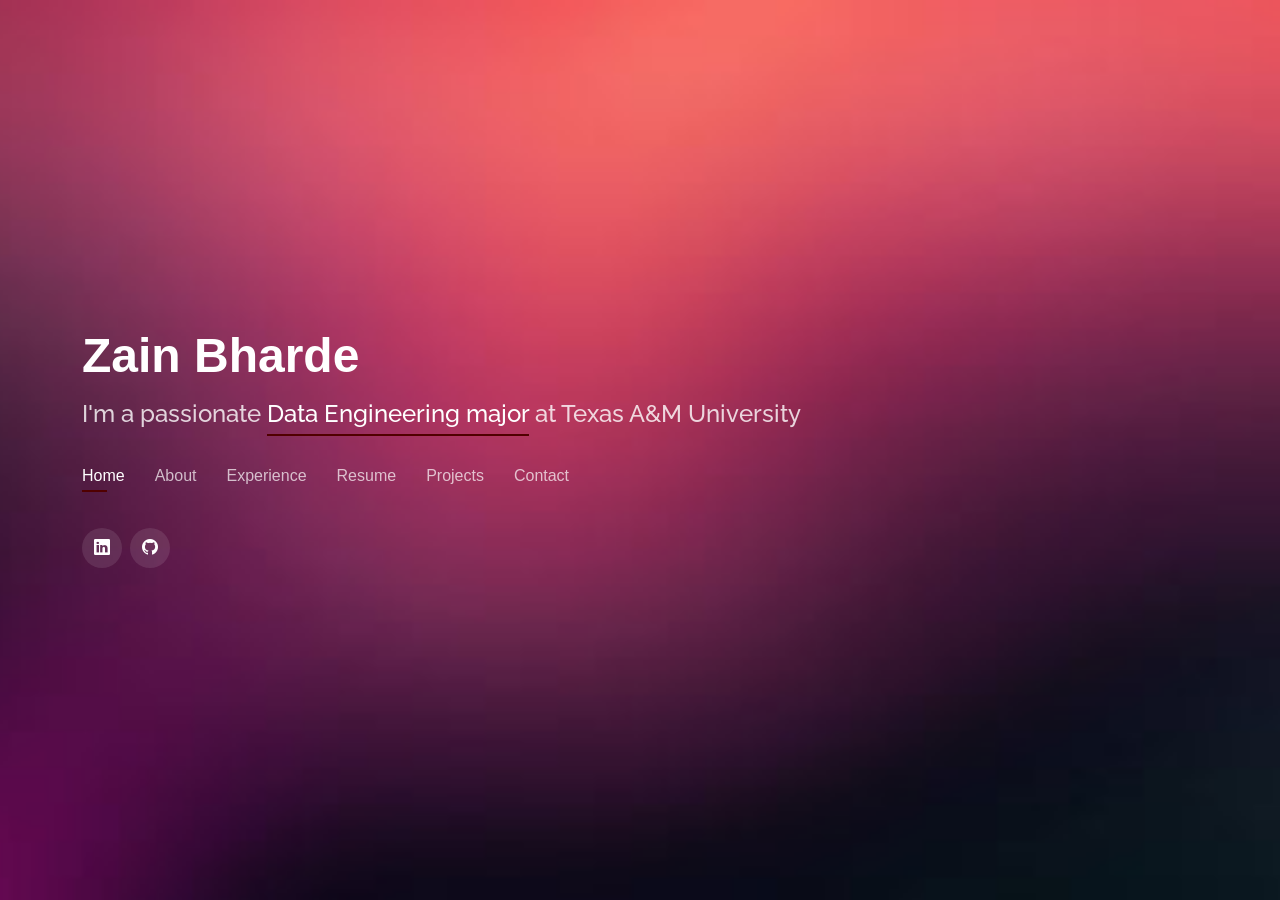
<file: index.html>
<!DOCTYPE html>
<html lang="en">

<head>
  <meta charset="utf-8">
  <meta content="width=device-width, initial-scale=1.0" name="viewport">

  <title>Zain Bharde</title>
  <meta content="" name="description">
  <meta content="" name="keywords">

  <!-- Favicons -->
  <link rel="icon" type="image/png" href="person.png">

  <!-- Google Fonts -->
  <link href="https://fonts.googleapis.com/css?family=Open+Sans:300,300i,400,400i,600,600i,700,700i|Raleway:300,300i,400,400i,500,500i,600,600i,700,700i|Poppins:300,300i,400,400i,500,500i,600,600i,700,700i" rel="stylesheet">

  <!-- Vendor CSS Files -->
  <link href="assets/vendor/bootstrap/css/bootstrap.min.css" rel="stylesheet">
  <link href="assets/vendor/bootstrap-icons/bootstrap-icons.css" rel="stylesheet">
  <link href="assets/vendor/boxicons/css/boxicons.min.css" rel="stylesheet">
  <link href="assets/vendor/glightbox/css/glightbox.min.css" rel="stylesheet">
  <link href="assets/vendor/remixicon/remixicon.css" rel="stylesheet">
  <link href="assets/vendor/swiper/swiper-bundle.min.css" rel="stylesheet">

  <!-- Template Main CSS File -->
  <link href="assets/css/style.css" rel="stylesheet">
</head>

<body>

  <!-- ======= Header ======= -->
  <header id="header">
    <div class="container">

      <h1><a href="home.html">Zain Bharde</a></h1>
      <!-- Uncomment below if you prefer to use an image logo -->
      <!-- <a href="index.html" class="mr-auto"><img src="assets/img/logo.png" alt="" class="img-fluid"></a> -->
      <h2>I'm a passionate <span>Data Engineering major</span> at Texas A&M University</h2>

      <nav id="navbar" class="navbar">
        <ul>
          <li><a class="nav-link active" href="#header">Home</a></li>
          <li><a class="nav-link" href="#about">About</a></li>
          <li><a class="nav-link" href="#experience">Experience</a></li>
          <li><a class="nav-link" href="https://s3.us-east-2.amazonaws.com/zainbharde.com/Resume-Zain-Bharde.pdf" target = "blank">Resume</a></li>
          <li><a class="nav-link" href="#projects">Projects</a></li>
          <li><a class="nav-link" href="#contact">Contact</a></li>
        </ul>
        <i class="bi bi-list mobile-nav-toggle"></i>
      </nav><!-- .navbar -->

      <div class="social-links">
        <a href="https://www.linkedin.com/in/zainbharde/" target="blank" class="linkedin"><i class="bi bi-linkedin"></i></a>
        <a href="https://github.com/Zzzain24" target = "blank" class="github"><i class="bi bi-github"></i></a>
      </div>

    </div>
  </header><!-- End Header -->

  <!-- ======= About Section ======= -->
  <section id="about" class="about">

    <!-- ======= About Me ======= -->
    <div class="about-me container">
      <div class="section-title">
        <p>About Me</p>
      </div>

      <div class="row">
        <div class="col-lg-4" data-aos="fade-right">
          <img src="assets/img/zain.jpeg" class="img-fluid" alt="">
        </div>
        <div class="col-lg-8 pt-4 pt-lg-0 content" data-aos="fade-left">
          <div class="row">
            <div class="col-lg-6">
              <ul>
                <li><i class="bi bi-chevron-right"></i> <strong>Phone:</strong> <span>832-216-3553</span></li>
                <li><i class="bi bi-chevron-right"></i> <strong>City:</strong> <span>Houston, Texas</span></li>
              </ul>
            </div>
            <div class="col-lg-6">
              <ul>
                <li><i class="bi bi-chevron-right"></i> <strong>Degree:</strong> <span>B.S. Data Engineering</span></li>
                <li><i class="bi bi-chevron-right"></i> <strong>Email:</strong> <span>zainbharde@gmail.com</span></li>
              </ul>
            </div>
          </div>
          <p>
            I am passionate about data analytics and data engineering, especially how leveraging big data and advanced analytics can optimize processes, 
            uncover valuable insights, and drive impactful decision-making. I am pursuing a Bachelor of Science in Data Engineering at Texas A&M University, expecting to graduate in 2026.
          </p>
          <p>
            Currently, I am interning as a Software Developer at Dematic, where I develop software using Spring Boot, Maven, and Java to integrate PLC controllers with Autonomous Mobile Robots, 
            streamlining warehouse automation workflows. Additionally, I enhance dataset readability and performance for storage selection software by refactoring disparate datasets using MySQL. 
            My role also involves performing comprehensive software testing for storage selection logic and leveraging UA Expert for efficient data read/write operations to PLC controllers, thus enhancing system reliability and performance.
            </p>
          <p>
            I am seeking opportunities to gain real-world experience and contribute to meaningful projects as an intern. 
            My passion to learn and stay updated with the latest advancements in data and computer science technologies is truly what drives me.
            </p>
        </div>
      </div>

    </div><!-- End About Me -->

    <!-- ======= Skills  ======= -->
    <div class="skills container">

      <div class="section-title">
        <h2>Skills</h2>
      </div>

      <div class="row skills-content">

        <div class="col-lg-6">

          <div class="progress">
            <span class="skill">Python </i></span>
            <div class="progress-bar-wrap">
              <div class="progress-bar" role="progressbar" aria-valuenow="100" aria-valuemin="0" aria-valuemax="100"></div>
            </div>
          </div>

          <div class="progress">
            <span class="skill">SQL </i></span>
            <div class="progress-bar-wrap">
              <div class="progress-bar" role="progressbar" aria-valuenow="100" aria-valuemin="0" aria-valuemax="100"></div>
            </div>
          </div>

          <div class="progress">
            <span class="skill">Java </i></span>
            <div class="progress-bar-wrap">
              <div class="progress-bar" role="progressbar" aria-valuenow="100" aria-valuemin="0" aria-valuemax="100"></div>
            </div>
          </div>

          <div class="progress">
            <span class="skill">MongoDB </i></span>
            <div class="progress-bar-wrap">
              <div class="progress-bar" role="progressbar" aria-valuenow="100" aria-valuemin="0" aria-valuemax="100"></div>
            </div>
          </div>

          <div class="progress">
            <span class="skill">R </i></span>
            <div class="progress-bar-wrap">
              <div class="progress-bar" role="progressbar" aria-valuenow="100" aria-valuemin="0" aria-valuemax="100"></div>
            </div>
          </div>

        </div>

        <div class="col-lg-6">

          <div class="progress">
            <span class="skill">Google Cloud Platform </i></span>
            <div class="progress-bar-wrap">
              <div class="progress-bar" role="progressbar" aria-valuenow="100" aria-valuemin="0" aria-valuemax="100"></div>
            </div>
          </div>

          <div class="progress">
            <span class="skill">Tableau </i></span>
            <div class="progress-bar-wrap">
              <div class="progress-bar" role="progressbar" aria-valuenow="100" aria-valuemin="0" aria-valuemax="100"></div>
            </div>
          </div>

          <div class="progress">
            <span class="skill">C++ </i></span>
            <div class="progress-bar-wrap">
              <div class="progress-bar" role="progressbar" aria-valuenow="100" aria-valuemin="0" aria-valuemax="100"></div>
            </div>
          </div>

          <div class="progress">
            <span class="skill">Looker </i></span>
            <div class="progress-bar-wrap">
              <div class="progress-bar" role="progressbar" aria-valuenow="100" aria-valuemin="0" aria-valuemax="100"></div>
            </div>
          </div>

          <div class="progress">
            <span class="skill">Microsoft and Google Apps </i></span>
            <div class="progress-bar-wrap">
              <div class="progress-bar" role="progressbar" aria-valuenow="100" aria-valuemin="0" aria-valuemax="100"></div>
            </div>
          </div>

        </div>

      </div>

    </div><!-- End Skills -->

  </section><!-- End About Section -->

  <!-- ======= Experience Section ======= -->
  <section id="experience" class="experience">
    <div class="container">

      <div class="section-title">
        <p>Professional Experience</p>
      </div>

      <div class="row">
        <div class="col-lg-4 col-md-6 d-flex align-items-stretch">
          <div class="icon-box">
            <div class="icon"><i class="bx bx-laptop"></i></div>
            <h4>Dematic</h4>
            <div class = "role">
            <h4>Software Development Engineering Intern</h4>
            </div>
            <p> 
              Developed software using Spring Boot, Maven, and Java to integrate logic controllers with Autonomous Mobile Robots,
              streamlining warehouse automation workflows. Enhanced dataset readability and performance for storage selection software by refactoring disparate datasets using MySQL. 
              Performed comprehensive software testing for storage selection logic and leveraged UA Expert for efficient data read/write
              operations to logic controllers, enhancing system reliability and performance. </p>
          </div>
        </div>

        <!--
          <div class="col-lg-4 col-md-6 d-flex align-items-stretch mt-4 mt-md-0">
            <div class="icon-box">
              <div class="icon"><i class="bx bx-basketball"></i></div>
              <h4>Headstarter AI</h4>
              <div class = "role">
                <h4>Software Engineering Fellow</h4>
                </div>
              <p>Built 5 AI projects, participated in 5 weekend hackathons, and worked on a final project aimed at gaining 1000+ 
                 user accounts and generating at least $1000 in revenue. 
                </p>
            </div>
          </div>
        -->

        <div class="col-lg-4 col-md-6 d-flex align-items-stretch mt-4 mt-lg-0">
          <div class="icon-box">
            <div class="icon"><i class="bx bxs-graduation"></i></div>
            <h4>Texas A&M Univserity</h4>
            <div class = "role">
              <h4>Undergraduate Research Assistant</h4>
              </div>
            <p>Developed a Python script achieving 1.38% error in image distortion removal and contributed to a C++ visual odometry pipeline.
              Presented DinoV2's impact on feature tracking for visual odometry at A&M Science Symposium to a non-technical audience.</p>
          </div>
        </div>

        <div class="col-lg-4 col-md-6 d-flex align-items-stretch mt-4 mt-lg-0">
          <div class="icon-box">
            <div class="icon"><i class="bx bx-cloud"></i></div>
            <h4>CLOUDSUFI</h4>
            <div class = "role">
              <h4>Data Engineering Intern</h4>
              </div>
            <p>Deployed Google Cloud Cortex Framework for SAP and developed Looker dashboards for intuitive data visualization.
              Acquired expertise in data engineering, complemented by certifications in Google Analytics, machine learning, and Looker.</p>
          </div>
        </div>

        <div class="col-lg-4 col-md-6 d-flex align-items-stretch mt-4 mt-lg-0">
          <div class="icon-box">
            <div class="icon"><i class="bx bx-code-curly"></i></div>
            <h4>AI4ALL</h4>
            <div class = "role">
              <h4>Discover AI Fellow</h4>
              </div>
            <p>Led project scope, timeline, and deliverables for a machine learning initiative predicting song popularity.
              Implemented an advanced k-nearest neighbor algorithm achieving a 14-20% accuracy in song prediction.</p>
          </div>
        </div>

        <div class="col-lg-4 col-md-6 d-flex align-items-stretch mt-4 mt-lg-0">
          <div class="icon-box">
            <div class="icon"><i class="bx bx-wallet-alt"></i></div>
            <h4>Unlaced</h4>
            <div class = "role">
              <h4>Founder and Owner</h4>
              </div>
            <p>Successfully launched and scaled a e-commerce platform for coveted sneakers and apparel, achieving consistent annual sales growth.
               Managed all aspects of the business, including inventory management, customer service, and marketing.
            </p>
          </div>
        </div>

      </div>

    </div>
  </section><!-- End Experience Section -->

  <!-- ======= Projects Section ======= -->
  <section id="projects" class="projects">
    <div class="container">

      <div class="section-title">
        <p>Personal Projects</p>
      </div>

      <div class="row">
        <div class="col-lg-4 col-md-6 d-flex align-items-stretch">
          <div class="icon-box">
            <div class="icon"><i class="bx bxs-car"></i></div>
            <h4><a href="https://github.com/Zzzain24/Uber-Data-Analytics-Project" target = "blank">Uber Data Analytics</a></h4>
            <p> Implemented ETL processes on raw Uber data using Google Cloud Platform Storage, Python, Compute Instance, Mage Data
              Pipeline Tool, BigQuery, and Looker Studio to enable advanced data analytics and dashboard creation</p>
          </div>
        </div>

        <div class="col-lg-4 col-md-6 d-flex align-items-stretch mt-4 mt-md-0">
          <div class="icon-box">
            <div class="icon"><i class="bx bx-basketball"></i></div>
            <h4><a href="https://github.com/Zzzain24/Predicting-NCAA-Men-s-Basketball-Outcomes-with-Trivial-Factors" target = "blank">Predicting NCAA Men’s Basketball Outcomes with Trivial Factors</a></h4>
            <p>Utilized the Random Forest machine learning algorithm to predict wins and losses in men's NCAA basketball games based on
              trivial factors, and constructed the corresponding dataset
              </p>
          </div>
        </div>

        <div class="col-lg-4 col-md-6 d-flex align-items-stretch mt-4 mt-lg-0">
          <div class="icon-box">
            <div class="icon"><i class="bx bx-line-chart"></i></div>
            <h4><a href="https://github.com/Zzzain24/Stock-Price-Prediction" target = "blank">Stock Close Price Predictor</a></h4>
            <p>Developed an machine learning model incorporating a Long Short-Term Memory Network to accurately predict stock closing
              prices, leveraging Numpy, Pandas, and Matplotlib for data handling and visualization</p>
          </div>
        </div>

      </div>

    </div>
  </section><!-- End Projects Section -->

  <!-- ======= Contact Section ======= -->
  <section id="contact" class="contact">
    <div class="container">

      <div class="section-title">
        <h2>Contact</h2>
        <p>Contact Me</p>
      </div>

      <div class="row mt-2">

        <div class="col-md-6 mt-4 d-flex align-items-stretch">
          <div class="info-box">
            <i class="bx bx-envelope"></i>
            <h3>Email</h3>
            <a href="mailto:zainbharde@gmail.com">zainbharde@gmail.com</a>
          </div>
        </div>

        <div class="col-md-6 mt-4 d-flex align-items-stretch">
          <div class="info-box">
            <i class="bx bx-phone-call"></i>
            <h3>Phone Number</h3>
            <a href="tel:+8322163553">832-216-3553</a>
          </div>
        </div>
      </div>

      <form action="forms/contact.php" method="post" role="form" class="php-email-form mt-4">
        <div class="row">
          <div class="col-md-6 form-group">
            <input type="text" name="name" class="form-control" id="name" placeholder="Your Name" required>
          </div>
          <div class="col-md-6 form-group mt-3 mt-md-0">
            <input type="email" class="form-control" name="email" id="email" placeholder="Your Email" required>
          </div>
        </div>
        <div class="form-group mt-3">
          <input type="text" class="form-control" name="subject" id="subject" placeholder="Subject" required>
        </div>
        <div class="form-group mt-3">
          <textarea class="form-control" name="message" rows="5" placeholder="Message" required></textarea>
        </div>
        <div class="my-3">
          <div class="loading">Loading</div>
          <div class="error-message"></div>
          <div class="sent-message">Your message has been sent. Thank you!</div>
        </div>
        <div class="text-center"><button type="submit">Send Message</button></div>
      </form>

    </div>
  </section><!-- End Contact Section -->

  <div class="credits">
    <!-- All the links in the footer should remain intact. -->
    <!-- You can delete the links only if you purchased the pro version. -->
    <!-- Licensing information: https://bootstrapmade.com/license/ -->
    <!-- Purchase the pro version with working PHP/AJAX contact form: https://bootstrapmade.com/personal-free-resume-bootstrap-template/ -->
  </div>

  <!-- Vendor JS Files -->
  <script src="assets/vendor/purecounter/purecounter_vanilla.js"></script>
  <script src="assets/vendor/bootstrap/js/bootstrap.bundle.min.js"></script>
  <script src="assets/vendor/glightbox/js/glightbox.min.js"></script>
  <script src="assets/vendor/isotope-layout/isotope.pkgd.min.js"></script>
  <script src="assets/vendor/swiper/swiper-bundle.min.js"></script>
  <script src="assets/vendor/waypoints/noframework.waypoints.js"></script>
  <script src="assets/vendor/php-email-form/validate.js"></script>

  <!-- Template Main JS File -->
  <script src="assets/js/main.js"></script>

</body>

</html>
</file>
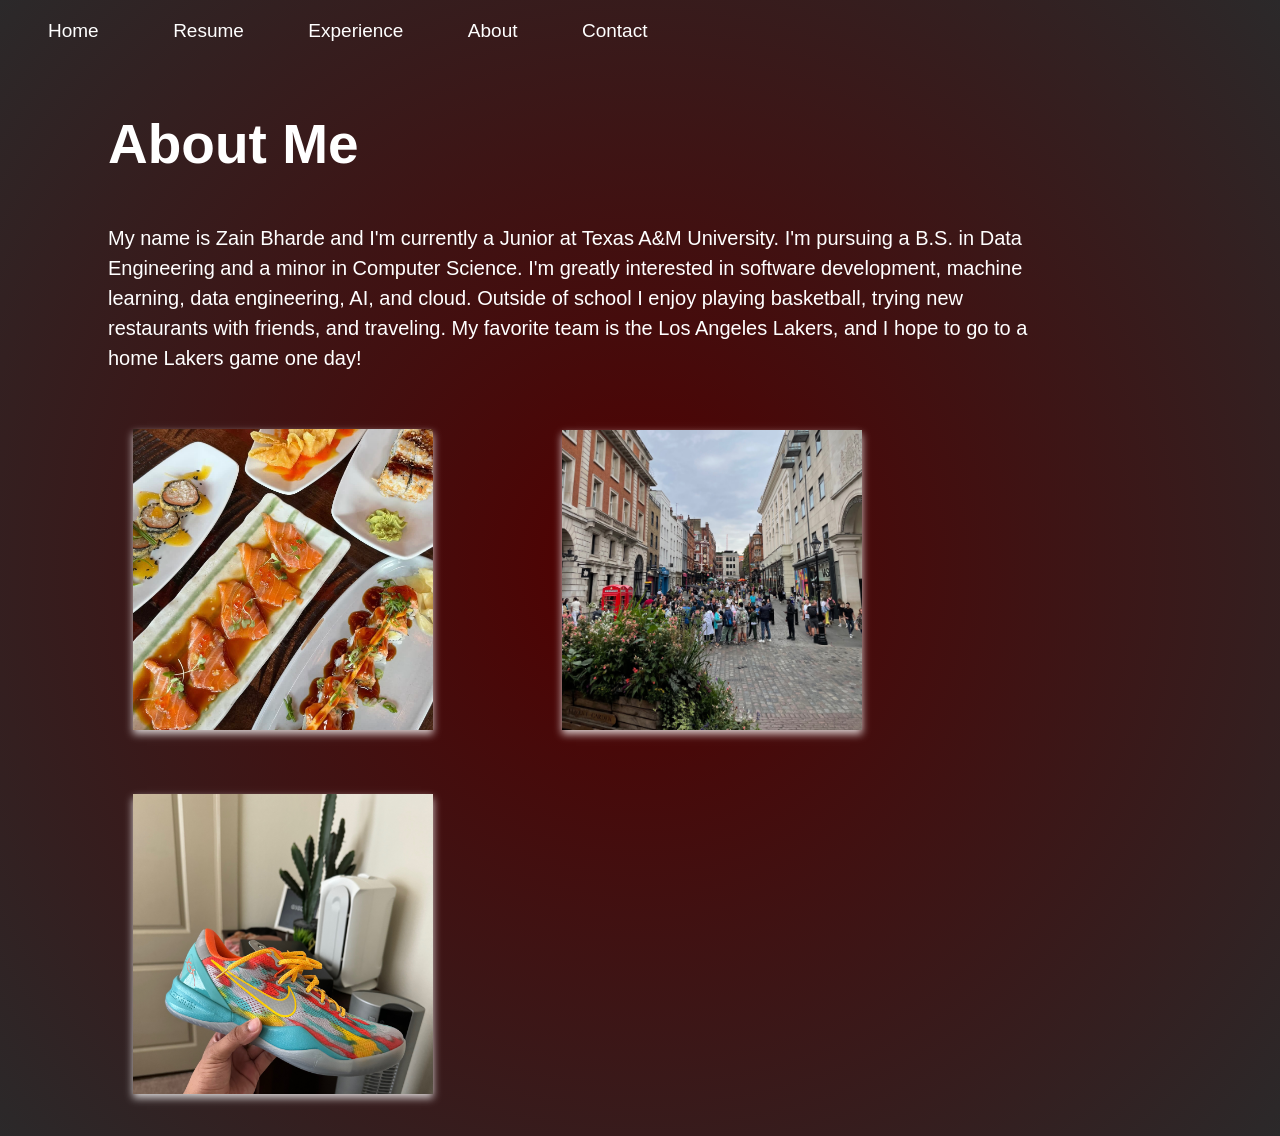
<file: about.html>
<!DOCTYPE html> 
<html>
<head>
    <title>About</title>
    <link rel="icon" type="image/png" href="bball.png">
    <link rel="stylesheet" type="text/css" href="styles.css">
    <meta name="viewport" content="width=device-width, initial-scale=1.0">
</head>
<body class="about_page">
    <div class="nav_bar">
        <a href="home.html" class="home_btn">Home</a>
        <a href="home.html">Resume</a>
        <a href="experience.html">Experience</a>
        <a href="about.html">About</a>
        <a href="mailto:zainbharde@gmail.com">Contact</a>
    </div>
    <div> 
        <h1 class="wave" id="typingHeader">About Me</h1>
        <h2> My name is Zain Bharde and I'm currently a Junior at Texas A&M University. I'm pursuing a
             B.S. in Data Engineering and a minor in Computer Science. I'm greatly interested in software development,
             machine learning, data engineering, AI, and cloud. Outside of school I enjoy playing
             basketball, trying new restaurants with friends, and traveling. My favorite team is the Los Angeles Lakers, 
             and I hope to go to a home Lakers game one day!</h2>
    </div>
    <div>
        <img src="images/food.png" alt="Image of sushi" class="food_img">   
        <img src="images/london.png" alt="Image of Covent Garden in London" class="london_png">   
        <img src="images/kobe.png" alt="Image of Kobe 8 Venice Beach" class="food_img">  
    </div>
</body>
<script src="script.js"></script>
</html>
</file>
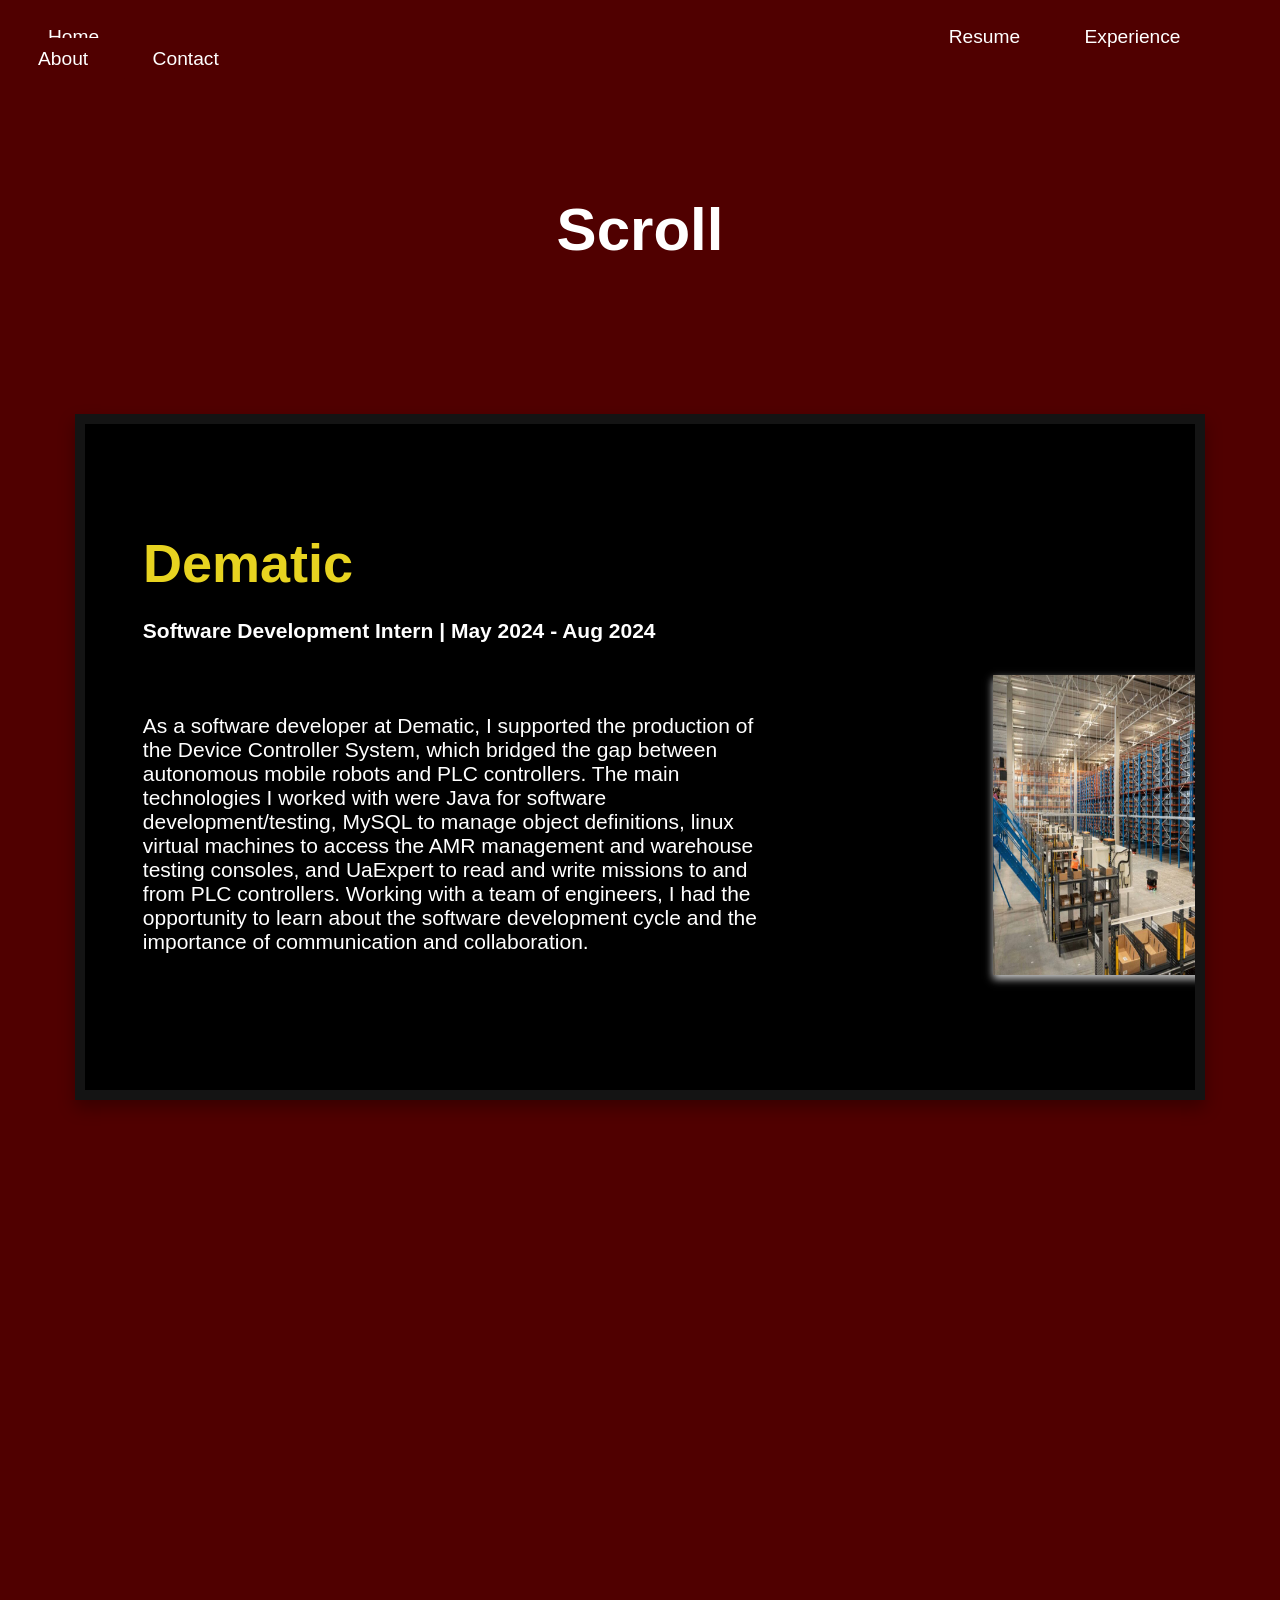
<file: experience.html>
<!DOCTYPE html>
<html lang="en">
<head>
<meta charset="UTF-8">
<meta name="viewport" content="width=device-width, initial-scale=1.0">
<title>Experience</title>
<link rel="stylesheet" href="expstyles.css">
</head>
<body>
    <div class="nav_bar">
        <a href="home.html" class="home_btn">Home</a>
        <a href="home.html">Resume</a>
        <a href="experience.html">Experience</a>
        <a href="about.html">About</a>
        <a href="mailto:zainbharde@gmail.com">Contact</a>
    </div>
    <div>
        <h1 class = "scroll" id = "scroll_anim"> Scroll </h1>
    </div>
    <div class="experience" id="experience1">
        <div class="content">
            <h2 id = "dematic"> <span >Dematic</span></h2>
            <h3>Software Development Intern | May 2024 - Aug 2024</h3>
            <p> As a software developer at Dematic, I supported the production of the Device Controller System, which bridged 
                the gap between autonomous mobile robots and PLC controllers. The main technologies I worked with
                were Java for software development/testing, MySQL to manage object definitions, linux virtual 
                machines to access the AMR management and warehouse testing consoles, and UaExpert to read and write 
                missions to and from PLC controllers. Working with a team of engineers, I had the opportunity to 
                learn about the software development cycle and the importance of communication and collaboration. 
            </p>
            <img src = "images/warehouse.png" alt = "Image of Dematic warehouse" class = "image">
        </div>
    </div>
    <div class="experience" id="experience2">
        <div class="content">
            <h2 id = "tamu">Texas A&M Univserity</h2>
            <h3>Undergraduate Research Assistant | Jan 2024 - May 2024</h3>
            <p> During my time as an undergraduate research assistant, I led the development of a camera calibration script 
                using Python and OpenCV. This script was able to remove distorion from images with 1.38% error. Additionally, 
                the script produced a camera matrix which can be used to remove distortion from future images. I also got hands on 
                experience using advanced feature extraction technologies such as DinoV2 to perform sparse matching
                and Lucas Kanade's optical flow to track matched patches on hyperspectral images. My team and I 
                presented our research <a href = "https://s3.us-east-2.amazonaws.com/zainbharde.com/poster.pdf"
                target = "blank" class = "poster"> poster </a> at the Diversity and Science Symposium at Texas A&M University for judging.  
             </p>
            <img src = "images/tamu.png" alt = "Image of Dematic warehouse" class = "image">
        </div>
    </div>
    <div class="experience" id="experience3">
        <div class="content">
            <h2 id = "sufi">CloudSufi</h2>
            <h3>Data Engineering Intern | Aug 2023 - Jan 2024</h3>
            <p> Throughout my time as a Data Engineering Intern, I gained skills in analytics, machine learning, 
                and business intelligence. I was tasked with deploying Google Cloud Cortex Framework for SAP 
                which involved creating a pipeline to store SAP data tables in BigQuery through Google Cloud buckets.
                Additonally, I visualized the table data using Looker, providing valuable insights to the business team.  
                This experience provided me with exposure to insightful data technologies such as Google Big Query, Looker, 
                VertexAI, and Google Cloud Platform. </p>
            <img src = "images/cloudsufi.jpeg" alt = "Image of Dematic warehouse" class = "image">
        </div>
    </div>
    <div class="experience" id="experience4">
        <div class="content">
            <h2 id = "ai">AI4ALL</h2>
            <h3>Discover AI Participant | Aug 2023 - Dec 2023</h3>
            <p> 
                I participated in the AI4ALL program at Texas A&M University where I learned about the fundamentals of AI, 
                machine learning, and data science. I led a project that used machine learning to predict the 
                popularity of songs based on independent variables such as duration, key, and loudness. I was able to apply my 
                knowledge of Python, Pandas, and NumPy to analyze song elements and create a model that predicted song popularity with 14-20% accuracy. 
                The model's low accuracy can be attributed to the lack of correlation with the independent variables used. The k-Nearest Neighbor algorithm was 
                used to facilitate supervised machine learning. This experience has helped me develop a strong foundation in 
                AI and machine learning, and has inspired me to potentially pursue a career in the field.
            </p>
            <img src = "images/ai4all.jpeg" alt = "Image of Dematic warehouse" class = "image">
        </div>
    </div>
    <div class="experience" id="experience5">
        <div class="content">
            <h2 id = "unlaced">Unlaced</h2>
            <h3>Founder and Owner | Oct 2019 - Present</h3>
            <p> I started my own sneaker reselling business in high school as side hustle. My inspiration for this business 
                stemmed from my affinity for sneakers, specifically the Nike Kobe Bryant basketball shoes. This 
                experience has taught me a lot about market analysis, problem solving, and risk management. My sales
                have doubled year over, making me an esteemed seller on platforms such as StockX and GOAT. I have been able 
                to transfer the skills I have gained from this experience to my academic and professional life. It has shaped
                my creativity, the way I approach problems, and my ability to analyze potenial risks and benefits.</p>
            <img src = "images/shoes.png" alt = "Image of Dematic warehouse" class = "image">
        </div>
    </div>
<script>
document.addEventListener("DOMContentLoaded", function() {
    const experiences = document.querySelectorAll('.experience');

    function checkElementPosition() {
        experiences.forEach((experience) => {
            const rect = experience.getBoundingClientRect();
            if (rect.top < window.innerHeight && rect.bottom >= 0) {
                experience.classList.add('visible');
                experience.querySelector('.content').classList.add('visible');
            } else {
                experience.classList.remove('visible');
                experience.querySelector('.content').classList.remove('visible');
            }
        });
    }
    document.addEventListener('scroll', checkElementPosition);
    document.addEventListener('DOMContentLoaded', checkElementPosition);
});
function wrapCharsInSpan(element) {
    const text = element.innerText;
    element.innerHTML = "";
    for (let i = 0; i < text.length; i++) {
        const span = document.createElement('span');
        if (text[i] === " ") {
            span.innerHTML = "&nbsp;"; // Non-breaking space
        } else {
            span.innerText = text[i];
        }
        span.style.setProperty('--i', i);
        element.appendChild(span);
    }
}
    const header = document.getElementById('scroll_anim');
    wrapCharsInSpan(header);
</script>
</body>
</html>
</file>
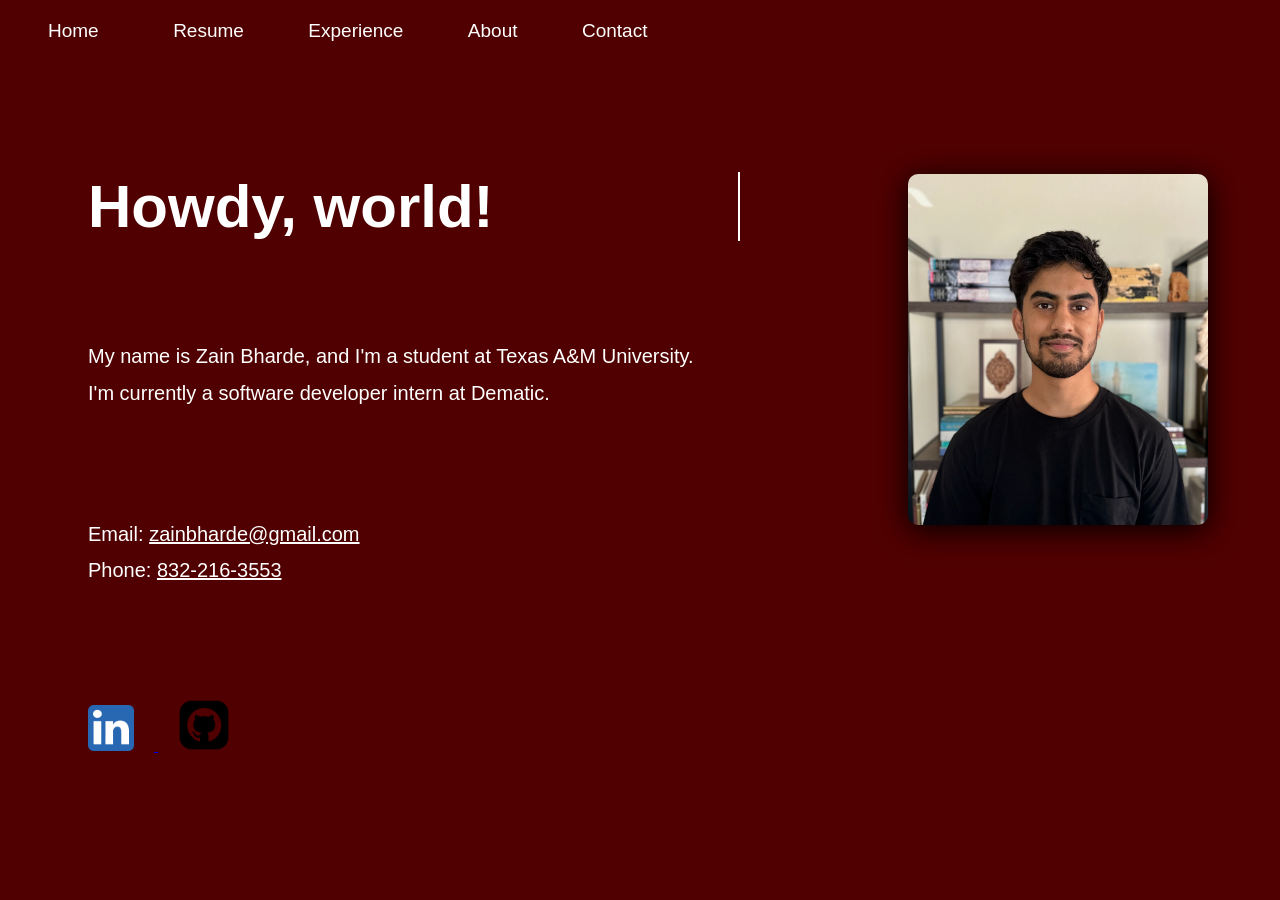
<file: home.html>
<!DOCTYPE html> 
<html>
<head>
    <title>Zain Bharde</title>
    <link rel="icon" type="image/png" href="bball.png">
    <link rel="stylesheet" type="text/css" href="styles.css">
    <meta name="viewport" content="width=device-width, initial-scale=1.0">
</head>
<body>
    <div class="nav_bar">
        <a href="home.html" class = "home_btn">Home</a>
        <a href="https://s3.us-east-2.amazonaws.com/zainbharde.com/Zain_Bharde.pdf" target="_blank">Resume</a>
        <a href="experience.html">Experience</a>
        <a href="about.html">About</a>
        <a href="mailto:zainbharde@gmail.com">Contact</a>
    </div>
    <div class = "typing-animation"> </div>
    </div>
    <div class = "description">
        <h2> My name is <span>Zain Bharde</span>, and I'm a student at <span>Texas A&M University</span>.</h2>
        <h2> I'm currently a <span>software developer intern</span> at <span> Dematic</span>.</h2>
        <img src = "images/zain.jpeg" alt = "Image of Zain Bharde" class = "zain">
        <h2 class = "email">Email: <a href="mailto:zainbharde@gmail.com">zainbharde@gmail.com</a></h2>
        <h2 class="phone">Phone: <a href="tel:832-216-3553">832-216-3553</a></h2>
    </div>
    <div class = "social"> 
        <a href = "https://www.linkedin.com/in/zainbharde/" target = "blank">
            <img src = "images/linkedin.png" alt = "LinkedIn Logo" class = "linkedin">
        </a>
        <a href = "https://github.com/Zzzain24" target = "blank">
            <img src = "images/github.png" alt = "Github Logo" class = "github">
        </a>
    </div>
    <script src="script.js"></script>
</body>
</html>
</file>
<file: assets/css/style.css>
/*
/*--------------------------------------------------------------
# General
--------------------------------------------------------------*/
body {
  font-family: Arial;
  background-color: #040404;
  color: #fff;
  position: relative;
  background: transparent;
}

body::before {
  content: "";
  position: fixed;
  background: #040404 url("../img/bg.jpg") top right no-repeat;
  background-size: cover;
  left: 0;
  right: 0;
  top: 0;
  height: 100vh;
  z-index: -1;
}

@media (min-width: 1024px) {
  body::before {
    background-attachment: fixed;
  }
}

a {
  color: rgb(80,0,0);
  text-decoration: none;
}

a:hover {
  color: rgb(80,0,0);
  text-decoration: none;
}

h1,
h2,
h3,
h4,
h5,
h6 {
  font-family: "Raleway", sans-serif;
}

/*--------------------------------------------------------------
# Header
--------------------------------------------------------------*/
#header {
  transition: ease-in-out 0.3s;
  position: relative;
  height: 100vh;
  display: flex;
  align-items: center;
  z-index: 997;
  overflow-y: auto;
}

#header * {
  transition: ease-in-out 0.3s;
}

#header h1 {
  font-size: 48px;
  margin: 0;
  padding: 0;
  line-height: 1;
  font-weight: 700;
  font-family: Arial;
}

#header h1 a,
#header h1 a:hover {
  color: #fff;
  line-height: 1;
  display: inline-block;
}

#header h2 {
  font-size: 24px;
  margin-top: 20px;
  color: rgba(255, 255, 255, 0.8);
}

#header h2 span {
  color: #fff;
  border-bottom: 2px solid rgb(80,0,0);
  padding-bottom: 6px;
}

#header img {
  padding: 0;
  margin: 0;
}

#header .social-links {
  margin-top: 40px;
  display: flex;
}

#header .social-links a {
  font-size: 16px;
  display: flex;
  justify-content: center;
  align-items: center;
  background: rgba(255, 255, 255, 0.1);
  color: #fff;
  line-height: 1;
  margin-right: 8px;
  border-radius: 50%;
  width: 40px;
  height: 40px;
}

#header .social-links a:hover {
  background: rgb(80,0,0);
}

@media (max-width: 992px) {
  #header h1 {
    font-size: 36px;
  }

  #header h2 {
    font-size: 20px;
    line-height: 30px;
  }

  #header .social-links {
    margin-top: 15px;
  }

  #header .container {
    display: flex;
    flex-direction: column;
    align-items: center;
  }
}

/* Header Top */
#header.header-top {
  height: 80px;
  position: fixed;
  left: 0;
  top: 0;
  right: 0;
  background: rgba(0, 0, 0, 0.9);
}

#header.header-top .social-links,
#header.header-top h2 {
  display: none;
}

#header.header-top h1 {
  margin-right: auto;
  font-size: 36px;
}

#header.header-top img {
  max-height: 60px;
  margin-right: 20px !important;
}

#header.header-top .container {
  display: flex;
  align-items: center;
}

#header.header-top .navbar {
  margin: 0;
}

@media (max-width: 768px) {
  #header.header-top {
    height: 60px;
  }

  #header.header-top h1 {
    font-size: 26px;
  }
}

/*--------------------------------------------------------------
# Navigation Menu
--------------------------------------------------------------*/
/**
* Desktop Navigation 
*/
.navbar {
  padding: 0;
  margin-top: 35px;
}

.navbar ul {
  margin: 0;
  padding: 0;
  display: flex;
  list-style: none;
  align-items: center;
}

.navbar li {
  position: relative;
}

.navbar li+li {
  margin-left: 30px;
}

.navbar a,
.navbar a:focus {
  display: flex;
  align-items: center;
  justify-content: space-between;
  padding: 0;
  font-family: Arial;
  font-size: 16px;
  font-weight: 400;
  color: rgba(255, 255, 255, 0.7);
  white-space: nowrap;
  transition: 0.3s;
}

.navbar a i,
.navbar a:focus i {
  font-size: 12px;
  line-height: 0;
  margin-left: 5px;
}

.navbar a:before {
  content: "";
  position: absolute;
  width: 0;
  height: 2px;
  bottom: -4px;
  left: 0;
  background-color: rgb(80,0,0);
  visibility: hidden;
  width: 0px;
  transition: all 0.3s ease-in-out 0s;
}

.navbar a:hover:before,
.navbar li:hover>a:before,
.navbar .active:before {
  visibility: visible;
  width: 25px;
}

.navbar a:hover,
.navbar .active,
.navbar .active:focus,
.navbar li:hover>a {
  color: #fff;
}

/**
* Mobile Navigation 
*/
.mobile-nav-toggle {
  color: #fff;
  font-size: 28px;
  cursor: pointer;
  display: none;
  line-height: 0;
  transition: 0.5s;
  position: fixed;
  right: 15px;
  top: 15px;
}

@media (max-width: 991px) {
  .mobile-nav-toggle {
    display: block;
  }

  .navbar ul {
    display: none;
  }
}

.navbar-mobile {
  position: fixed;
  overflow: hidden;
  top: 0;
  right: 0;
  left: 0;
  bottom: 0;
  background: rgba(0, 0, 0, 0.9);
  transition: 0.3s;
  z-index: 999;
  margin-top: 0;
}

.navbar-mobile .mobile-nav-toggle {
  position: absolute;
  top: 15px;
  right: 15px;
}

.navbar-mobile ul {
  display: block;
  position: absolute;
  top: 55px;
  right: 15px;
  bottom: 45px;
  left: 15px;
  padding: 10px 0;
  overflow-y: auto;
  transition: 0.3s;
  border: 2px solid rgba(255, 255, 255, 0.2);
}

.navbar-mobile li {
  padding: 12px 20px;
}

.navbar-mobile li+li {
  margin: 0;
}

.navbar-mobile a,
.navbar-mobile a:focus {
  font-size: 16px;
  position: relative;
}

/*--------------------------------------------------------------
# Sections General
--------------------------------------------------------------*/
section {
  overflow: hidden;
  position: absolute;
  width: 100%;
  top: 140px;
  bottom: 100%;
  opacity: 0;
  transition: ease-in-out 0.4s;
  z-index: 2;
}

section.section-show {
  top: 100px;
  bottom: auto;
  opacity: 1;
  padding-bottom: 45px;
}

section .container {
  background: rgba(0, 0, 0, 0.9);
  padding: 30px;
}

@media (max-width: 768px) {
  section {
    top: 120px;
  }

  section.section-show {
    top: 80px;
  }
}

.section-title h2 {
  font-size: 14px;
  font-weight: 500;
  padding: 0;
  line-height: 1px;
  margin: 0 0 20px 0;
  letter-spacing: 2px;
  text-transform: uppercase;
  color: #aaaaaa;
  font-family: Arial;
}

.section-title h2::after {
  content: "";
  width: 120px;
  height: 1px;
  display: inline-block;
  background: rgb(80,0,0);
  margin: 4px 10px;
}

.section-title p {
  margin: 0;
  margin: -15px 0 15px 0;
  font-size: 36px;
  font-weight: 700;
  text-transform: uppercase;
  font-family: Arial;
  color: #fff;
}

/*--------------------------------------------------------------
# About
--------------------------------------------------------------*/
.about-me .content h3 {
  font-weight: 700;
  font-size: 26px;
  color: rgb(80,0,0);
}

.about-me .content ul {
  list-style: none;
  padding: 0;
}

.about-me .content ul li {
  margin-bottom: 20px;
  display: flex;
  align-items: center;
}

.about-me .content ul strong {
  margin-right: 10px;
}

.about-me .content ul i {
  font-size: 16px;
  margin-right: 5px;
  color: rgb(80,0,0);
  line-height: 0;
}

.about-me .content p:last-child {
  margin-bottom: 0;
}

/*--------------------------------------------------------------
# Skills
--------------------------------------------------------------*/
.skills .progress {
  height: 60px;
  display: block;
  background: none;
  border-radius: 0;
}

.skills .progress .skill {
  padding: 10px 0;
  margin: 0;
  text-transform: uppercase;
  display: block;
  font-weight: 600;
  font-family: Arial;
  color: #fff;
}

.skills .progress-bar-wrap {
  background: rgba(255, 255, 255, 0.2);
}

.skills .progress-bar {
  width: 1px;
  height: 10px;
  transition: 0.9s;
  background-color: rgb(80,0,0);
}

/*--------------------------------------------------------------
# Experience
--------------------------------------------------------------*/
.experience .icon-box {
  margin-top: 50px;
  text-align: center;
  background: rgba(204, 204, 204, 0.1);
  padding: 80px 20px;
  transition: all ease-in-out 0.3s;
}

.experience .icon-box .icon {
  margin: 0 auto;
  width: 64px;
  height: 64px;
  background: rgb(80,0,0);
  border-radius: 5px;
  transition: all 0.3s ease-out 0s;
  display: flex;
  align-items: center;
  justify-content: center;
  margin-bottom: 20px;
  transform-style: preserve-3d;
}

.experience .icon-box .icon i {
  color: #fff;
  font-size: 28px;
}

.experience .icon-box .icon::before {
  position: absolute;
  content: "";
  left: -8px;
  top: -8px;
  height: 100%;
  width: 100%;
  background: rgba(255, 255, 255, 0.15);
  border-radius: 5px;
  transition: all 0.3s ease-out 0s;
  transform: translateZ(-1px);
}

.experience .icon-box h4 {
  font-weight: 700;
  margin-bottom: 15px;
  font-size: 24px;
}

.experience .role h4{
  font-size: 18px;
  color: rgb(111, 111, 111);
}

.experience .icon-box h4 a {
  color: #fff;
}

.experience .icon-box p {
  line-height: 24px;
  font-size: 18px;
  margin-bottom: 0;
}

.experience .icon-box:hover {
  background: rgb(80,0,0);
  border-color: rgb(80,0,0);
}

.experience .icon-box:hover .icon {
  background: #fff;
}

.experience .icon-box:hover .icon i {
  color: rgb(80,0,0);
}

.experience .icon-box:hover .icon::before {
  background: rgba(0, 0, 0, 0.1);
}

.experience .icon-box:hover h4 a,
.experience .icon-box:hover p {
  color: #fff;
}

.experience .icon-box:hover h4 a { 
  color: black; 
}

/*--------------------------------------------------------------
# Projects
--------------------------------------------------------------*/
.projects .icon-box {
  margin-top: 50px;
  text-align: center;
  background: rgba(204, 204, 204, 0.1);
  padding: 80px 20px;
  transition: all ease-in-out 0.3s;
}

.projects .icon-box .icon {
  margin: 0 auto;
  width: 64px;
  height: 64px;
  background: rgb(80,0,0);
  border-radius: 5px;
  transition: all 0.3s ease-out 0s;
  display: flex;
  align-items: center;
  justify-content: center;
  margin-bottom: 20px;
  transform-style: preserve-3d;
}

.projects .icon-box .icon i {
  color: #fff;
  font-size: 28px;
}

.projects .icon-box .icon::before {
  position: absolute;
  content: "";
  left: -8px;
  top: -8px;
  height: 100%;
  width: 100%;
  background: rgba(255, 255, 255, 0.15);
  border-radius: 5px;
  transition: all 0.3s ease-out 0s;
  transform: translateZ(-1px);
}

.projects .icon-box h4 {
  font-weight: 700;
  margin-bottom: 15px;
  font-size: 24px;
}

.projects .icon-box h4 a {
  color: #fff;
}

.projects .icon-box p {
  line-height: 24px;
  font-size: 18px;
  margin-bottom: 0;
}

.projects .icon-box:hover {
  background: rgb(80,0,0);
  border-color: rgb(80,0,0);
}

.projects .icon-box:hover .icon {
  background: #fff;
}

.projects .icon-box:hover .icon i {
  color: rgb(80,0,0);
}

.projects .icon-box:hover .icon::before {
  background: rgba(0, 0, 0, 0.1);
}

.projects .icon-box:hover h4 a,
.projects .icon-box:hover p {
  color: #fff;
}

.projects .icon-box:hover h4 a { 
  color: black; 
}

/*--------------------------------------------------------------
# Contact
--------------------------------------------------------------*/
.contact .info-box {
  color: #444444;
  padding: 20px;
  width: 100%;
  background: rgba(255, 255, 255, 0.08);
}

.contact .info-box i.bx {
  font-size: 24px;
  color: rgb(80,0,0);
  border-radius: 50%;
  padding: 14px;
  float: left;
  background: rgba(255, 255, 255, 0.1);
}

.contact .info-box h3 {
  font-size: 20px;
  color: rgba(255, 255, 255, 0.5);
  font-weight: 700;
  margin: 10px 0 8px 68px;
}

.contact .info-box a {
  padding: 0;
  color: #fff;
  line-height: 24px;
  font-size: 14px;
  margin: 0 0 0 16px;
}

.contact .info-box .social-links {
  margin: 5px 0 0 68px;
  display: flex;
}

.contact .info-box .social-links a {
  font-size: 18px;
  display: inline-block;
  color: #fff;
  line-height: 1;
  margin-right: 12px;
  transition: 0.3s;
}

.contact .info-box .social-links a:hover {
  color: rgb(80,0,0);
}

.contact .php-email-form {
  padding: 30px;
  background: rgba(255, 255, 255, 0.08);
}

.contact .php-email-form .error-message {
  display: none;
  background: rgba(255, 255, 255, 0.08);
  background: #ed3c0d;
  text-align: left;
  padding: 15px;
  font-weight: 600;
}

.contact .php-email-form .error-message br+br {
  margin-top: 25px;
}

.contact .php-email-form .sent-message {
  display: none;
  background: rgba(255, 255, 255, 0.08);
  background: rgb(80,0,0);
  text-align: center;
  padding: 15px;
  font-weight: 600;
}

.contact .php-email-form .loading {
  display: none;
  background: rgba(255, 255, 255, 0.08);
  text-align: center;
  padding: 15px;
}

.contact .php-email-form .loading:before {
  content: "";
  display: inline-block;
  border-radius: 50%;
  width: 24px;
  height: 24px;
  margin: 0 10px -6px 0;
  border: 3px solid rgb(80,0,0);
  border-top-color: #eee;
  animation: animate-loading 1s linear infinite;
}

.contact .php-email-form input,
.contact .php-email-form textarea {
  border-radius: 0;
  box-shadow: none;
  font-size: 14px;
  background: rgba(255, 255, 255, 0.08);
  border: 0;
  transition: 0.3s;
  color: #fff;
}

.contact .php-email-form input:focus,
.contact .php-email-form textarea:focus {
  background-color: rgba(255, 255, 255, 0.11);
}

.contact .php-email-form input::-moz-placeholder,
.contact .php-email-form textarea::-moz-placeholder {
  color: rgba(255, 255, 255, 0.3);
  opacity: 1;
}

.contact .php-email-form input::placeholder,
.contact .php-email-form textarea::placeholder {
  color: rgba(255, 255, 255, 0.3);
  opacity: 1;
}

.contact .php-email-form input {
  padding: 10px 15px;
}

.contact .php-email-form textarea {
  padding: 12px 15px;
}

.contact .php-email-form button[type=submit] {
  background: rgb(80,0,0);
  border: 0;
  padding: 10px 30px;
  color: #fff;
  transition: 0.4s;
  border-radius: 4px;
}

.contact .php-email-form button[type=submit]:hover {
  background: rgb(80,0,0);
}

@keyframes animate-loading {
  0% {
    transform: rotate(0deg);
  }

  100% {
    transform: rotate(360deg);
  }
}

/*--------------------------------------------------------------
# Credits
--------------------------------------------------------------*/
.credits {
  position: fixed;
  right: 0;
  left: 0;
  bottom: 0;
  padding: 15px;
  text-align: right;
  font-size: 13px;
  color: #fff;
  z-index: 999999;
}

@media (max-width: 992px) {
  .credits {
    text-align: center;
    padding: 10px;
    background: rgba(0, 0, 0, 0.8);
  }
}

.credits a {
  color: rgb(80,0,0);
  transition: 0.3s;
}

.credits a:hover {
  color: #fff;
}
</file>
<file: styles.css>
/* home page */
body {
    background: rgb(80, 0, 0);
    margin-top: 20px;
    font-family: "Arial";
}

.nav_bar a {
    background: rgb(80, 0, 0);
    padding-top: 10px;
    padding-bottom: 10px;
    padding-left: 30px;
    padding-right: 30px;
    color: white;
    text-decoration: none;
    font-size: 20px;
    border-radius: 20px;
    font-weight: normal;
    font-size: 19px;
}

.nav_bar a:hover {
    background: rgb(80, 0, 0);
    color: rgba(255, 255, 255, 0.754);
}

.home_btn {
    margin-right: 785px;
    margin-left: 10px;
}

.welcome {
    color: white;
    font-size: 40px;
    font-weight: bold;
    margin-bottom: 80px;
    margin-top: 120px;
    margin-left: 80px;
    position: relative;
    font-weight: normal;
}

.email {
    margin-top: -70px;
    font-weight: normal;
}

.email a, .phone a{
    color: white;
    font-weight: normal;
}

.phone {
    margin-bottom: 0px;
    font-weight: normal;
}

.description span:hover {
    color: rgb(0, 60, 130);
}

/* typing animation for howdy world text */
.typing-animation {
    margin-top: 130px;
    margin-bottom: 110px;
    color: white;
    overflow: hidden;
    white-space: nowrap;
    margin-left: 80px;
    font-size: 60px;
    font-weight: bold;
    border-right: 2px solid white;
    max-width: 650px;
    animation: typing 3s steps(14) infinite;
}

/* keyframes for the typing animation */
@keyframes typing {
    from {
        width: 0;
    }
    to {
        width: 70%;
    }
}

.description h2{
    color: white;
    line-height: 1.5;
    font-size: 20px;
    font-weight: normal;
    font-family: "Arial";
    margin-top:-10px;
    margin-left: 80px;
    max-width: 700px;
}

/* keyframes for the shake animation on linkedin and github logos */
@keyframes shake {
    0% { transform: translate(0, 0); }
    10%, 90% { transform: translate(-2px, 0); }
    20%, 80% { transform: translate(2px, 0); }
    30%, 50%, 70% { transform: translate(-2px, 0); }
    40%, 60% { transform: translate(2px, 0); }
    100% { transform: translate(0, 0); }
}

.linkedin {
    margin-top: 120px;
    margin-left: 80px;
    margin-right: 20px;
    width: 46px;
    transition: transform 0.3s ease;
}

.github {
    margin-left: 20px;
    width: 52px;
    transition: transform 0.3s ease;
}

.linkedin:hover,
.github:hover {
    animation: shake 1s;
}

.zain {
    width: 300px;
    margin-top: -250px;
    margin-left: 900px;
    border-radius: 10px;
    overflow: hidden;
    box-shadow: 0 5px 30px rgb(0, 0, 0);
    transition: transform 0.3s ease;
}

.zain:hover {
    transform: translateY(-20px); 
    box-shadow: 0 8px 16px rgba(0, 0, 0); 
}

/* elements for screen sizes */
@media (max-width: 1400px) {
    .home_btn {
        margin-right: 10px;
    }
}

@media (max-width: 1200px) {
    .welcome {
        font-size: 30px;
        margin-bottom: 60px;
        margin-top: 90px;
        margin-left: 60px;
    }

    .description {
        font-size: 12px;
        margin-left: 60px;
        font-weight: normal;
    }

    .tamu {
        width: 250px;
        margin-left: 50%;
    }
}

@media (max-width: 600px) {
    .welcome {
        font-size: 20px;
        margin-bottom: 40px;
        margin-top: 60px;
        margin-left: 40px;
    }

    .nav_bar a {
        padding: 0px;
        font-size: 12px;
    }

    .home_btn {
        margin: 0 5px;
        padding: 3px 6px;
        font-size: 12px;
    }

    .description {
        font-size: 10px;
        margin-left: 40px;
        font-weight: normal;
    }

    .linkedin,
    .github {
        margin-top: 30px;
        margin-left: 10px;
        width: 30px;
    }

    .tamu {
        width: 150px;
        margin-left: 60%;
    }
}

@keyframes moveIn {
    from {
        opacity: 0;
        transform: translateY(50px);
    }
    to {
        opacity: 1;
        transform: translateY(0);
    }
}

/* apply the move into place animation to all elements */
body * {
    animation: moveIn 1.5s ease-in-out;
}

/* remove the move into place animation on linkedin and github logos so it does not repeat */
body .github,
body .linkedin {
    animation: none;
}

/* about section */
.about_page {
    background: rgb(80,0,0);
    background: radial-gradient(circle, rgba(80,0,0,1) 0%, rgba(43,41,42,1) 100%); 
    font-family: "Arial";
    font-weight: normal;
    color: white;
}

.about_page .nav_bar a{
    background: none;
}

.about_page h1 {
    margin-top: 70px;
    font-size: 55px;
    margin-left: 100px;
    font-weight: bold;
}

.about_page h2 {
    margin-left: 90px;
    font-size: 20px;
    margin-right: 200px;
    line-height: 1.5;
    font-weight: normal;
    border-radius: 10px;
    padding: 10px;
}

.about_page img {
    width: 300px;
    height: auto; 
    margin-top: 30px;
    margin-bottom: 30px;
    margin-left: 125px;
    justify-content: space-between; 
    align-items: center;
    border-radius: 0px;
    box-shadow: 0 4px 8px rgba(255, 255, 255, 0.8); 
    transition: transform 0.3s, box-shadow 0.3s;
}

.about_page img:hover {
    transform: translateY(-20px); 
    box-shadow: 0 8px 16px rgba(255, 255, 255, 0.8);
}

/* apply the move into place animation to all elements */
.about_page * {
    animation: moveIn 1.5s ease-in-out;
}

@keyframes wave {
    0%, 100% {
        transform: translateY(0);
    }
    50% {
        transform: translateY(-10px);
    }
}
.wave span {
    display: inline-block;
    animation: wave 1s infinite;
    animation-delay: calc(0.1s * var(--i));
}

/* media queries for desktops and laptops */
/* large desktops and laptops */
@media (min-width: 1200px) {
    .about_page h1 {
        margin-top: 70px;
        font-size: 55px;
        margin-left: 100px;
    }

    .about_page h2 {
        margin-left: 90px;
        font-size: 20px;
        margin-right: 200px;
        padding: 10px;
    }

    .about_page img {
        width: 300px;
        margin-top: 30px;
        margin-bottom: 30px;
        margin-left: 125px;
    }
}

/* medium desktops and laptops */
@media (min-width: 992px) and (max-width: 1199px) {
    .about_page h1 {
        margin-top: 60px;
        font-size: 50px;
        margin-left: 80px;
    }

    .about_page h2 {
        margin-left: 70px;
        font-size: 18px;
        margin-right: 150px;
        padding: 10px;
    }

    .about_page img {
        width: 250px;
        margin-top: 25px;
        margin-bottom: 25px;
        margin-left: 100px;
    }
}

/* small desktops and laptops */
@media (min-width: 768px) and (max-width: 991px) {
    .about_page h1 {
        margin-top: 50px;
        font-size: 45px;
        margin-left: 60px;
    }

    .about_page h2 {
        margin-left: 50px;
        font-size: 16px;
        margin-right: 100px;
        padding: 8px;
    }

    .about_page img {
        width: 200px;
        margin-top: 20px;
        margin-bottom: 20px;
        margin-left: 75px;
    }
}
</file>
<file: expstyles.css>
body {
    background: rgb(80, 0, 0);
    margin-top: 2%;
    font-family: "Arial";
    overflow-x: hidden;
}

.nav_bar a {
    background: rgb(80, 0, 0);
    padding-top: 10px;
    padding-bottom: 10px;
    padding-left: 30px;
    padding-right: 30px;
    color: white;
    text-decoration: none;
    border-radius: 2%;
    font-weight: normal;
    font-size: 120%;
}

.nav_bar a:hover {
    background: rgb(80, 0, 0);
    color: rgba(255, 255, 255, 0.754);
}

.home_btn {
    margin-right: 785px;
    margin-left: 10px;
}

.scroll {
    color: white;
    font-weight: bold;
    display: flex;
    align-items: center;
    justify-content: center;
    margin-top: 125px;
    font-size: 60px;
}

/* move in animation for navbar and scroll text */ 
@keyframes moveIn {
    from {
        opacity: 0;
        transform: translateY(50px);
    }
    to {
        opacity: 1;
        transform: translateY(0);
    }
}

.nav_bar {
    animation: moveIn 1s ease-out;
}

.scroll {
    animation: moveIn 1s ease-out;
}

/* scroll wave animation */
@keyframes wave {
    0%, 100% {
        transform: translateY(0);
    }
    50% {
        transform: translateY(-10px);
    }
}
.scroll span {
    display: inline-block;
    animation: wave 1s infinite;
    animation-delay: calc(0.2s * var(--i));
}

/* experience box sections */
.experience {
    width: 85%;
    height: 70vh; 
    display: flex;
    align-items: center;
    /* center the boxes and add vertical margin */
    margin: 150px auto;
    font-size: 36px;
    overflow: hidden;
    perspective: 1000px;
    background-color: black;
    opacity: 0;
    transform: scale(0.8);
    transition: opacity 1s ease-out, transform 1s ease-out;
    /* border: 10px solid white; */
    border: 10px solid rgb(20, 20, 20);
    padding: 18px;
    /* add shadow effect */
    box-shadow: 0 8px 16px rgba(0, 0, 0, 0.3);
}

.experience.visible {
    opacity: 1;
    transform: scale(1);
}

/* text in the experience box */
.content {
    width: 100%; /* Ensure the content spans the entire experience box */
    color: white;
    padding: 20px; /* Add some padding for spacing */
    transform-origin: top;
    transform: rotateX(90deg);
    transition: transform 2s;
    display: flex;
    flex-direction: column;
    align-items: flex-start; /* Align items to the start (left) */
    margin-top: -50px;
    margin-left: 20px;
}

.content h3 {
    font-size: 21px;
    margin-top: -20px;
}

.content p {
    font-size: 21px;
    margin-top: 50px;
    margin-right: 450px;
}

.content.visible {
    transform: rotateX(0deg);
}

/* dematic text color */
.content #dematic {
    color: rgb(231, 211, 32);
}

/* image in the experience box */
.image {
    width: 300px;
    margin-left: 850px;
    margin-top: -300px;
    box-shadow: 0 4px 8px rgba(255, 255, 255, 0.8); /* Adjusted box-shadow color */
    transition: transform 0.3s, box-shadow 0.3s;
}

.poster {
    color: rgb(43, 95, 199);
}

.image:hover {
    transform: translateY(-40px); 
    box-shadow: 0 8px 16px rgba(255, 255, 255, 0.8); /* Adjusted box-shadow color */
}

/* tamu text color */
.content #tamu {
    color: rgb(80, 0, 0);
}

/* cloudsufi text color */
.content #sufi {
    color: rgb(255, 0, 0);
}

/* ai4all text color */
.content #ai {
    color: rgb(255, 145, 0);
}

/* unlaced text color */
.content #unlaced {
    color: rgb(15, 115, 172);
}

/* media queries */
</file>
